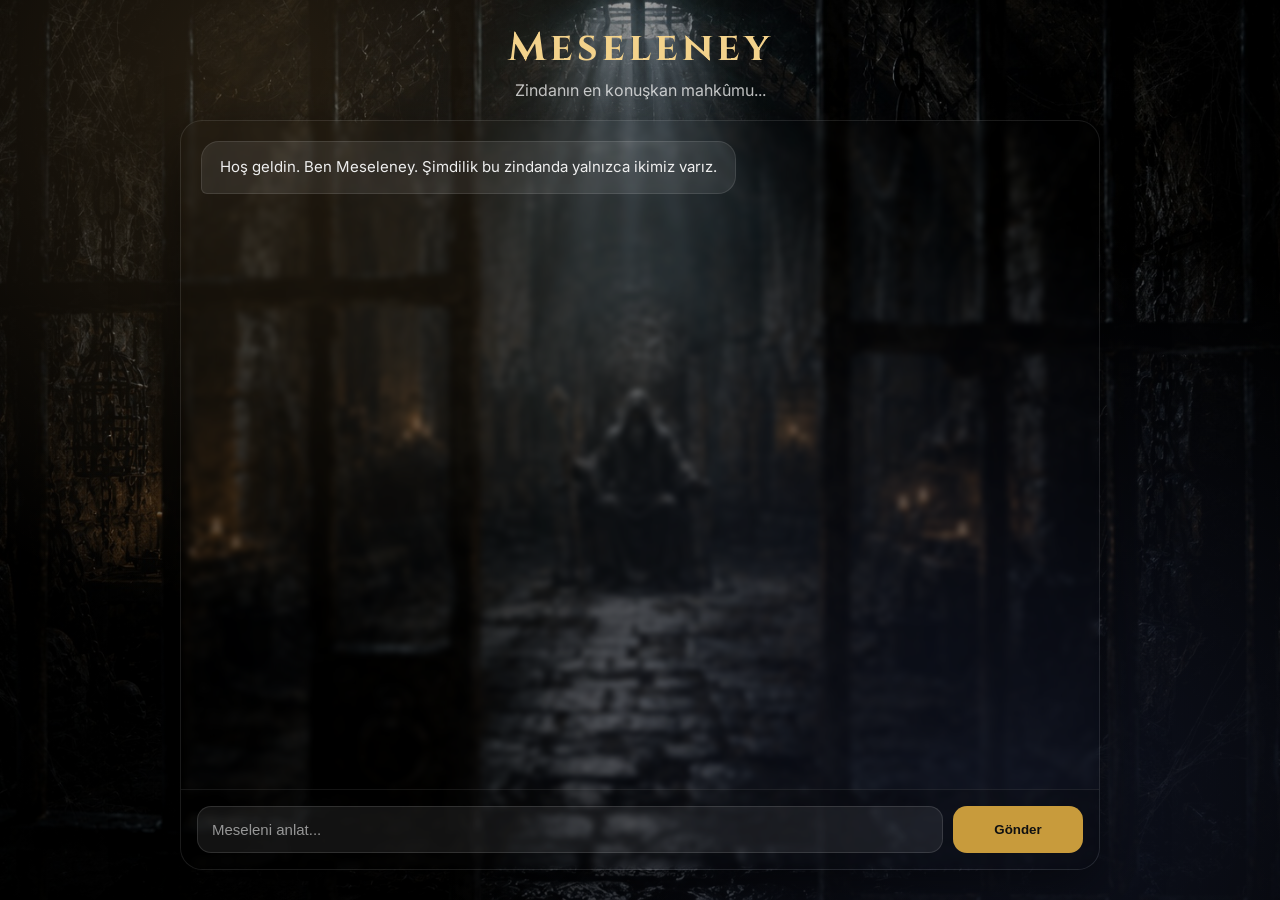
<file: frontend/index.html>
<!DOCTYPE html>
<html lang="tr">
<head>
    <meta charset="UTF-8">
    <meta name="viewport" content="width=device-width, initial-scale=1.0">

    <title>Meseleney</title>

    <link rel="stylesheet" href="style.css">

    <link rel="preconnect" href="https://fonts.googleapis.com">
    <link rel="preconnect" href="https://fonts.gstatic.com" crossorigin>

    <link href="https://fonts.googleapis.com/css2?family=Cinzel:wght@400;600;800&family=Inter:wght@300;400;500;600&display=swap" rel="stylesheet">

</head>


<body>


    <!-- ARKA PLAN -->

    <div class="background"></div>

    <div class="fog"></div>



    <!-- LOGO -->

    <header class="logo">

        <h1>Meseleney</h1>

        <p>Zindanın en konuşkan mahkûmu...</p>

    </header>




    <!-- CHAT -->

    <section class="chat-panel">


        <main id="chat">

        </main>



        <footer>


            <input
                id="message"
                type="text"
                placeholder="Meseleni anlat..."
                autocomplete="off"
            >



            <button id="send">

                Gönder

            </button>



        </footer>


    </section>




    <script src="script.js"></script>


</body>

</html>
</file>
<file: frontend/style.css>
@import url('https://fonts.googleapis.com/css2?family=Inter:wght@400;600&family=Cinzel:wght@500;700&display=swap');

*{
    margin:0;
    padding:0;
    box-sizing:border-box;
}

html, body{
    height:100%;
    overflow:hidden;
}


body{

    font-family:Inter, sans-serif;

    height:100vh;

    display:flex;

    flex-direction:column;

    color:white;

    background:#0b0b10;

}



/* =========================
   ARKA PLAN
========================= */

.background{

    position:fixed;

    inset:0;

    background:url("assets/images/bg.jpg") center/cover no-repeat;

    z-index:-10;

}


.background::after{

    content:"";

    position:absolute;

    inset:0;

    background:
    radial-gradient(circle at 20% 10%, rgba(255,200,120,.15), transparent 40%),
    radial-gradient(circle at 80% 90%, rgba(120,150,255,.12), transparent 45%),
    linear-gradient(180deg, rgba(0,0,0,.35), rgba(0,0,0,.65));

}



.fog{

    position:fixed;

    inset:0;

    background:
    radial-gradient(circle,rgba(255,255,255,.04),transparent 60%);

    animation:floatFog 20s ease-in-out infinite;

    z-index:-5;

    opacity:.6;

    filter:blur(1px);

}



@keyframes floatFog{

    0%{
        transform:translateX(-80px);
    }

    50%{
        transform:translateX(80px) translateY(-20px);
    }

    100%{
        transform:translateX(-80px);
    }

}



/* =========================
   LOGO
========================= */

.logo{

    flex-shrink:0;

    height:120px;

    display:flex;

    flex-direction:column;

    justify-content:center;

    align-items:center;

}



.logo h1{

    font-family:Cinzel,serif;

    font-size:40px;

    letter-spacing:4px;

    color:#f3d28b;

}


.logo p{

    color:rgba(255,255,255,.75);

    margin-top:5px;

}



/* =========================
   CHAT PANEL
========================= */


.chat-panel{

    width:920px;

    max-width:94%;


    flex:1;

    min-height:0;


    margin:0 auto 30px;


    display:flex;

    flex-direction:column;


    background:rgba(20,20,25,.02);


    backdrop-filter:blur(3px);

    -webkit-backdrop-filter:blur(3px);


    border:1px solid rgba(255,255,255,.10);


    border-radius:22px;


    box-shadow:
    0 20px 60px rgba(0,0,0,.55);


    overflow:hidden;

}



/* =========================
   CHAT AREA
========================= */


main{

    flex:1;

    min-height:0;


    overflow-y:auto;

    overflow-x:hidden;


    padding:20px;


    display:flex;

    flex-direction:column;

    gap:12px;


    scroll-behavior:smooth;

}



main::-webkit-scrollbar{

    width:8px;

}


main::-webkit-scrollbar-thumb{

    background:rgba(255,255,255,.08);

    border-radius:10px;

}



/* =========================
   MESSAGES
========================= */


.user,
.bot{

    max-width:72%;

    padding:14px 18px;

    font-size:15px;

    line-height:1.5;


    word-break:break-word;

    white-space:pre-wrap;

}



.user{

    align-self:flex-end;


    background:
    linear-gradient(135deg,#c89b3c,#8a6a22);


    color:#111;


    border-radius:
    18px 18px 6px 18px;

}



.bot{

    align-self:flex-start;


    background:
    rgba(255,255,255,.08);


    backdrop-filter:blur(8px);


    border:
    1px solid rgba(255,255,255,.10);


    border-radius:
    18px 18px 18px 6px;


    color:#eee;

}



/* =========================
   INPUT
========================= */


footer{

    flex-shrink:0;


    display:flex;

    gap:10px;


    padding:16px;


    background:
    rgba(0,0,0,.18);


    backdrop-filter:blur(8px);


    border-top:
    1px solid rgba(255,255,255,.08);

}



input{

    flex:1;


    padding:14px;


    border-radius:14px;


    border:
    1px solid rgba(255,255,255,.12);


    background:
    rgba(255,255,255,.07);


    color:white;


    outline:none;


    font-size:15px;

}



input::placeholder{

    color:rgba(255,255,255,.55);

}



button{

    width:130px;


    border:none;


    border-radius:14px;


    background:#c89b3c;


    color:#111;


    cursor:pointer;


    font-weight:600;


    transition:.2s;

}



button:hover{

    transform:translateY(-2px);

    background:#e0b85a;

}
</file>
